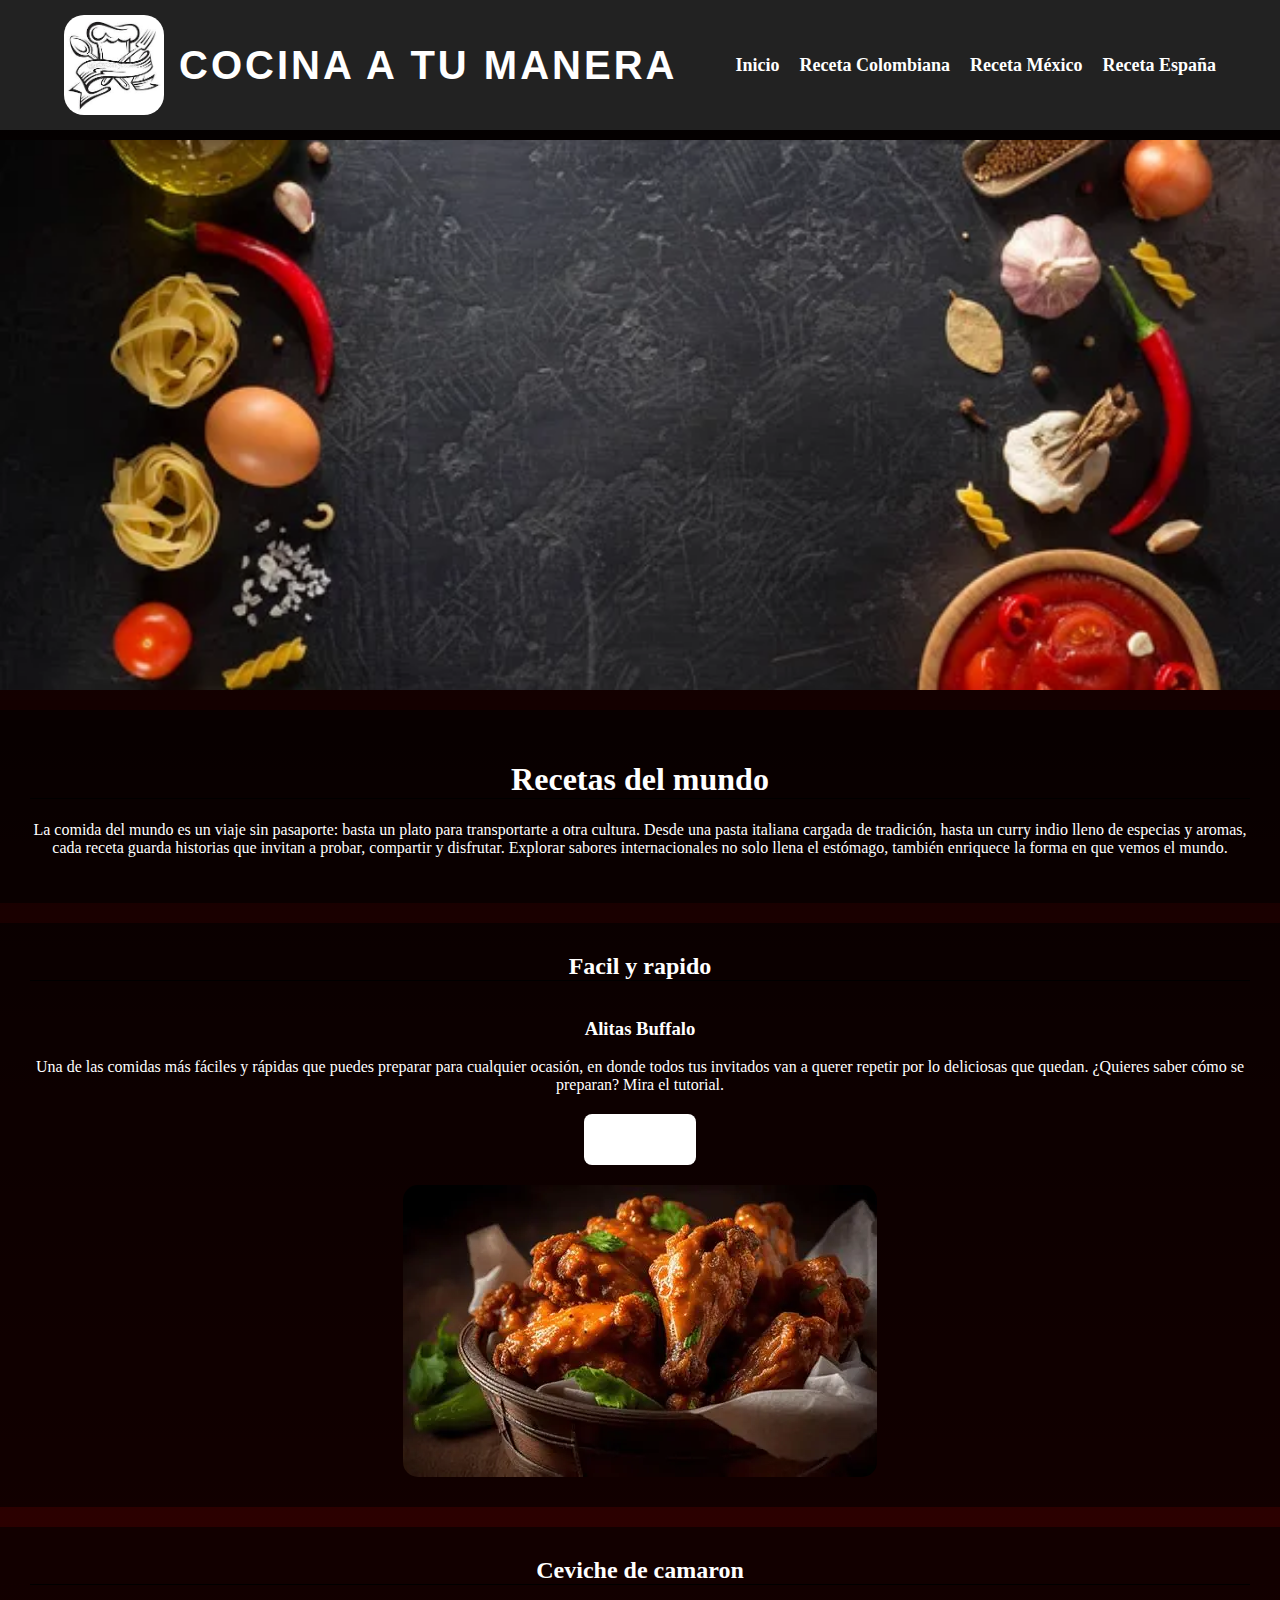
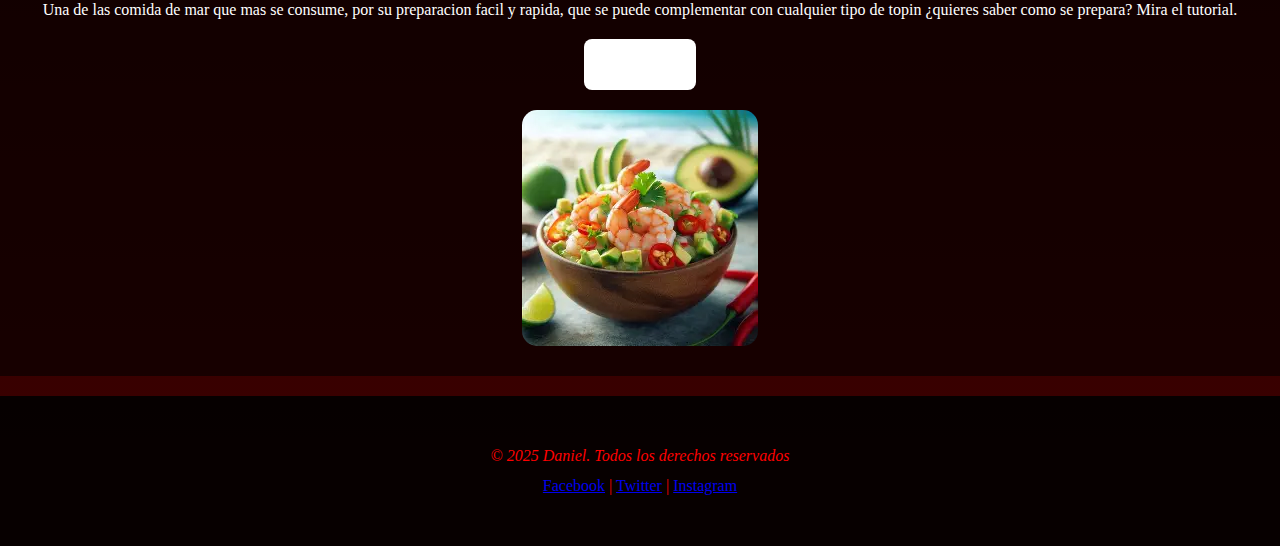
<file: Pagina cocina/css/index.html>
<!DOCTYPE html>
<html lang="es">
<head>
  <meta charset="UTF-8" />
  <meta name="viewport" content="width=device-width, initial-scale=1.0" />
  <title>Recetas del Mundo</title>
  <link rel="stylesheet" href="css/estilos Principal.css" />
</head>
<body>
  <!-- Encabezado con logo, menú y banner -->
  <header class="header">
    <!-- Logo + Título -->
    <div class="logo-titulo">
      <img class="img-logo" src="logococina.jpg" alt="Logo de la cocina" />
      <h1 id="titulo">Cocina a tu manera</h1>
    </div>

    <!-- Menú -->
    <nav class="nav">
      <ul class="ul">
        <li><a href="#">Inicio</a></li>
        <li><a href="colombia.html">Receta Colombiana</a></li>
        <li><a href="mexico.html">Receta México</a></li>
        <li><a href="españa.html">Receta España</a></li>
      </ul>
    </nav>
  </header>

  <!-- Banner -->
  <img class="banner" src="fondc.jpg" alt="banner" />

  <!-- Parte 2: sección con artículo -->
  <section class="featured">
    <article class="ft-articulo">
      <h1>Recetas del mundo</h1>
      <p>
        La comida del mundo es un viaje sin pasaporte: basta un plato para transportarte a otra cultura.
         Desde una pasta italiana cargada de tradición, hasta un curry indio lleno de especias y aromas,
          cada receta guarda historias que invitan a probar, compartir y disfrutar.
           Explorar sabores internacionales no solo llena el estómago, también enriquece la forma en que vemos el mundo.
      </p>

      
    </article>
  </section>

  <!-- Parte 3: artículos con imágenes -->
  <section class="featured">
 <article class="seccion">
    <div class="art-texto">
        <h2>Facil y rapido</h2>
        <br>
        <h3>Alitas Buffalo</h3>
        <p>
            Una de las comidas más fáciles y rápidas que puedes preparar para cualquier ocasión,
          en donde todos tus invitados van a querer repetir por lo deliciosas que quedan.
          ¿Quieres saber cómo se preparan? Mira el tutorial.
        </p>
        <div class="boton-container">
            <a href="https://youtu.be/sv-l31zrnYs?si=BCBeMRXXANCsEP9y">Receta</a>
        </div>
    </div>

    <!-- Imagen dentro de un contenedor -->
    <div class="art-image">
        <img src="alitas bbq.webp" alt="imagen3">
    </div>
</article>


    <!-- Artículo 3 -->
     <article class="seccion">
    <div class="art-texto">
        <h2>Ceviche de camaron</h2>
        <p>
            Una de las comida de mar que mas se consume, por su preparacion facil y rapida, que se puede complementar 
            con cualquier tipo de topin ¿quieres saber como se prepara? Mira el tutorial. 
        </p>
        <div class="boton-container">
            <a href="https://youtu.be/RpdKqzsyr0A?si=DDipJOLEJZWv5qFM">Receta</a>
        </div>
    </div>

    <!-- Imagen dentro de un contenedor -->
    <div class="art-image">
        <img src="ceviche.webp" alt="imagen3">
    </div>
</article>
  </section>

  <!-- Parte 4: pie de página -->
  <footer>
    <address>
      &copy; 2025 Daniel. Todos los derechos reservados
    </address>

    <!-- Redes sociales -->
    <div>
      <a href="https://www.facebook.com/">Facebook</a> |
      <a href="https://twitter.com/">Twitter</a> |
      <a href="https://www.instagram.com/?hl=es-la">Instagram</a>
    </div>
  </footer>
</body>
</html>
</file>
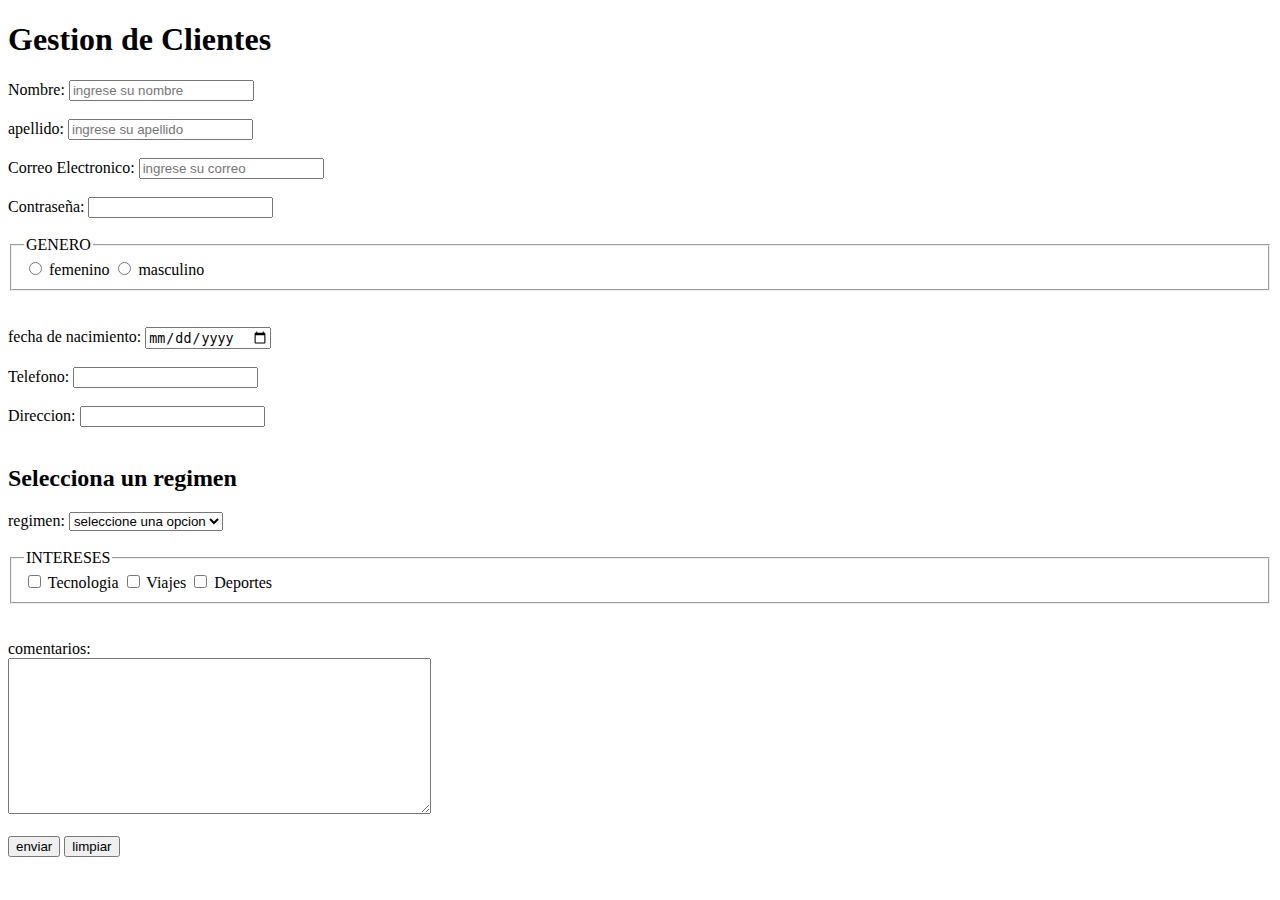
<file: formulario/registroproveedores - copia.html>
<!DOCTYPE html>
<html lang="en">

<head>
    <meta charset="UTF-8">
    <meta name="viewport" content="width=device-width, initial-scale=1.0">
    <title>registro de cliente</title>
</head>

<body>
    <h1>Gestion de Clientes</h1>
    <form action="#" method="post">
        <label for="nombre">Nombre:</label>
        <input type="text" id="nombre" name="nombre" placeholder="ingrese su nombre" required minlength="10">
        <br> </br>
        <label for="apellido">apellido:</label>
        <input type="text" id="apellido" name="apellido" placeholder="ingrese su apellido" required minlength="10">
        <br> </br>
        <label for="Correo Electronico">Correo Electronico:</label>
        <input type="text" id="Correo Electronico" name="Correo Electronico" placeholder="ingrese su correo" required
            minlength="10">
        <br> </br>
        <label for="password">Contraseña:</label>
        <input type="password">
        <br> </br>
        <fieldset>
            <legend>GENERO</legend>
            <input type="radio" id="formulario" name="genero" required value="femenino">

            <label for="femenino">femenino</label>
            <input type="radio" id="masculino" name="genero" required value="masculino">
            <label for="masculino">masculino</label>
        </fieldset>
        <br> </br>
        <label for="fechanacimiento">fecha de nacimiento:</label>
        <input type="date" id="fechanacimiento" name="fechanacimiento" required>
        <br> </br>
        <label for="telefono">Telefono:</label>
        <input type="text" id="telefono" name="telefono" required>
        <br> </br>
        <label for="direccion">Direccion:</label>
        <input type="text" id="direccion" name="direccion" required>
        <br> </br>
        <h2>Selecciona un regimen</h2>
        <label for="regimen">regimen:</label>
        <select name="regimen" id="regimen">
            <option value="seleccione una opcion">seleccione una opcion</option>
            <option value="regimen 1">regimen 1</option>
            <option value="regimen 2">regimen 2</option>
            <option value="regimen 3">regimen 3</option>
        </select >
        <br> </br>
        <fieldset>
            <legend>INTERESES</legend>
             <input type="checkbox" name="intereses" id="intereses">
            <label for="Tecnologia">Tecnologia</label>
            <input type="checkbox" name="intereses" id="intereses">
            <label for="Viajes">Viajes</label>
            <input type="checkbox" name="intereses" id="intereses">
            <label for="Deportes">Deportes</label>
        </fieldset>
        <br> </br>
        <label for="comentarios">comentarios:</label><br>
        <textarea name="comentarios" id="comentarios" rows="10" cols="50"></textarea>
        <br> </br>
        <input type="submit" value="enviar">
        <input type="reset" value="limpiar">
        
    </form>

</body>

</html>
</file>
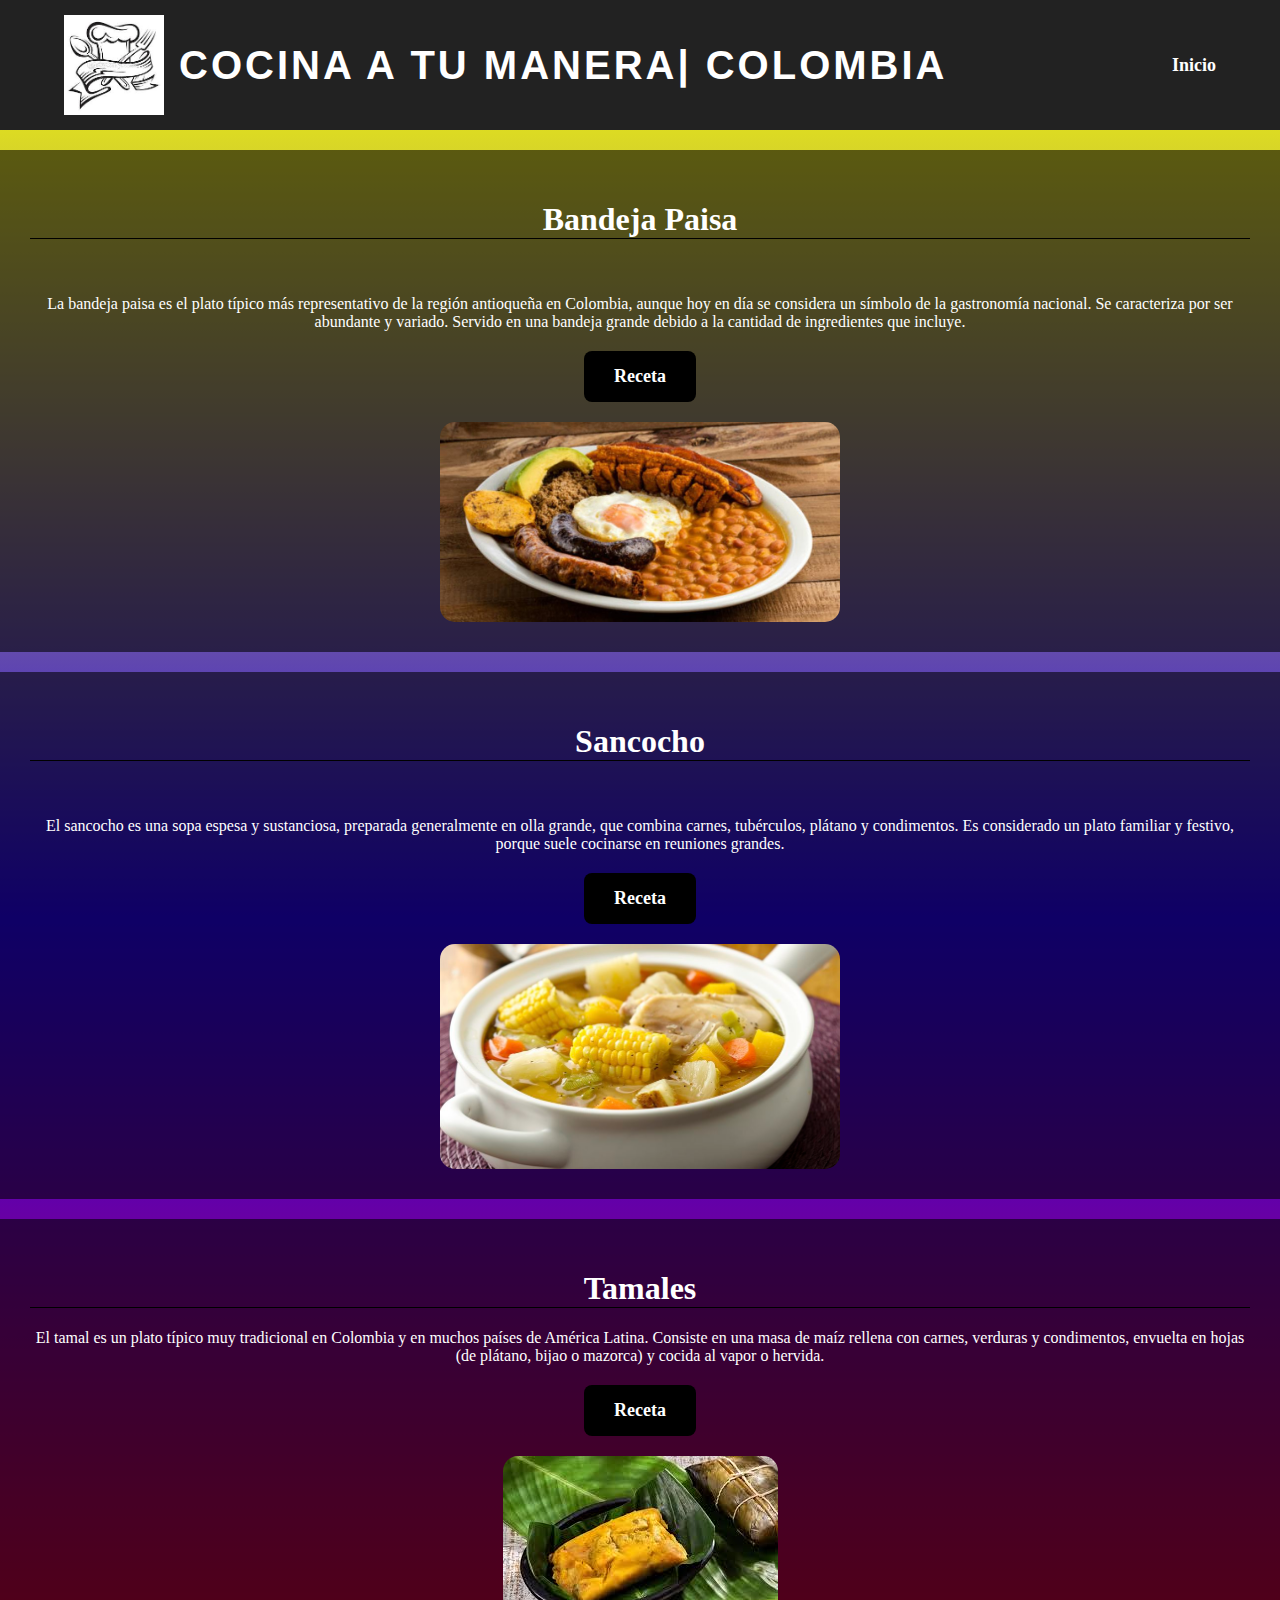
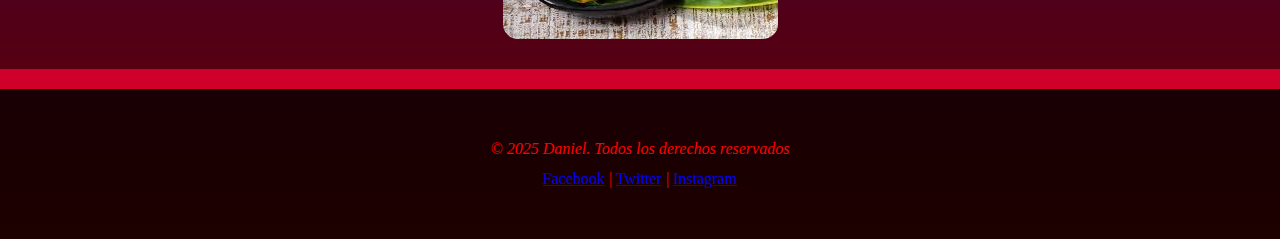
<file: Pagina cocina/css/colombia.html>
<!DOCTYPE html>
<html lang="en">
<head>
  <meta charset="UTF-8" />
  <meta name="viewport" content="width=device-width, initial-scale=1.0" />
  <title>Recetas del Mundo</title>
  <link rel="stylesheet" href="Estilo col.css" />
</head>
<body>
  <!-- Encabezado con logo, menú y banner -->
  <header class="header">
    <!-- Logo + Título -->
    <div class="logo-titulo">
      <img class="img-logo" src="logococina.jpg" alt="Logo de la cocina" />
      <h1 id="titulo">Cocina a tu manera| Colombia</h1>
    </div>
    <nav class="nav">
      <ul class="ul">
        <li><a href="index.html">Inicio</a></li>
      </ul>
    </nav>

  </header>

  <!-- Parte 2: sección con artículo -->
  <section class="featured">
     <article class="seccion">
    <div class="art-texto">
        <h1>Bandeja Paisa</h1>
        <br>
        <p>
            La bandeja paisa es el plato típico más representativo de la región antioqueña en Colombia,
            aunque hoy en día se considera un símbolo de la gastronomía nacional.
            Se caracteriza por ser abundante y variado.
            Servido en una bandeja grande debido a la cantidad de ingredientes que incluye.
        </p>
        <div class="boton-container">
            <a href="https://youtu.be/fed_bdj-ZN4?si=WwqlYa170oHrnlF6">Receta</a>
        </div>
    </div>

    <!-- Imagen dentro de un contenedor -->
    <div class="art-image">
        <img src="bandeja paisa.jpeg" alt="imagen3">
    </div>
</article>

  </section>

  <!-- Parte 3: artículos con imágenes -->
  <section class="featured">
 <article class="seccion">
    <div class="art-texto">
        <h1>Sancocho</h1>
        <br>
        <p>
            El sancocho es una sopa espesa y sustanciosa, preparada generalmente en olla grande,
             que combina carnes, tubérculos, plátano y condimentos.
              Es considerado un plato familiar y festivo, porque suele cocinarse en reuniones grandes.
        </p>
        <div class="boton-container">
            <a href="https://youtu.be/DPr7wRpkpLc?si=RXmF1uB_jCt25Ufr">Receta</a>
        </div>
    </div>

    <!-- Imagen dentro de un contenedor -->
    <div class="art-image">
        <img src="sancocho.jpeg" alt="imagen3">
    </div>
</article>


    <!-- Artículo 3 -->
     <article class="seccion">
    <div class="art-texto">
        <h1>Tamales</h1>
        <p>
            El tamal es un plato típico muy tradicional en Colombia y en muchos países de América Latina. 
            Consiste en una masa de maíz rellena con carnes, verduras y condimentos,
             envuelta en hojas (de plátano, bijao o mazorca) y cocida al vapor o hervida. 
        </p>
        <div class="boton-container">
            <a href="https://youtu.be/rp5t1OdZOnA?si=Gcn6yvALfu3SJPrP">Receta</a>
        </div>
    </div>

    <!-- Imagen dentro de un contenedor -->
    <div class="art-image">
        <img src="tamales.jpg" alt="imagen3">
    </div>
</article>
  </section>

  <!-- Parte 4: pie de página -->
  <footer>
    <address>
      &copy; 2025 Daniel. Todos los derechos reservados
    </address>

    <!-- Redes sociales -->
    <div>
      <a href="https://www.facebook.com/">Facebook</a> |
      <a href="https://twitter.com/">Twitter</a> |
      <a href="https://www.instagram.com/?hl=es-la">Instagram</a>
    </div>
  </footer>
</body>
</html>
</file>
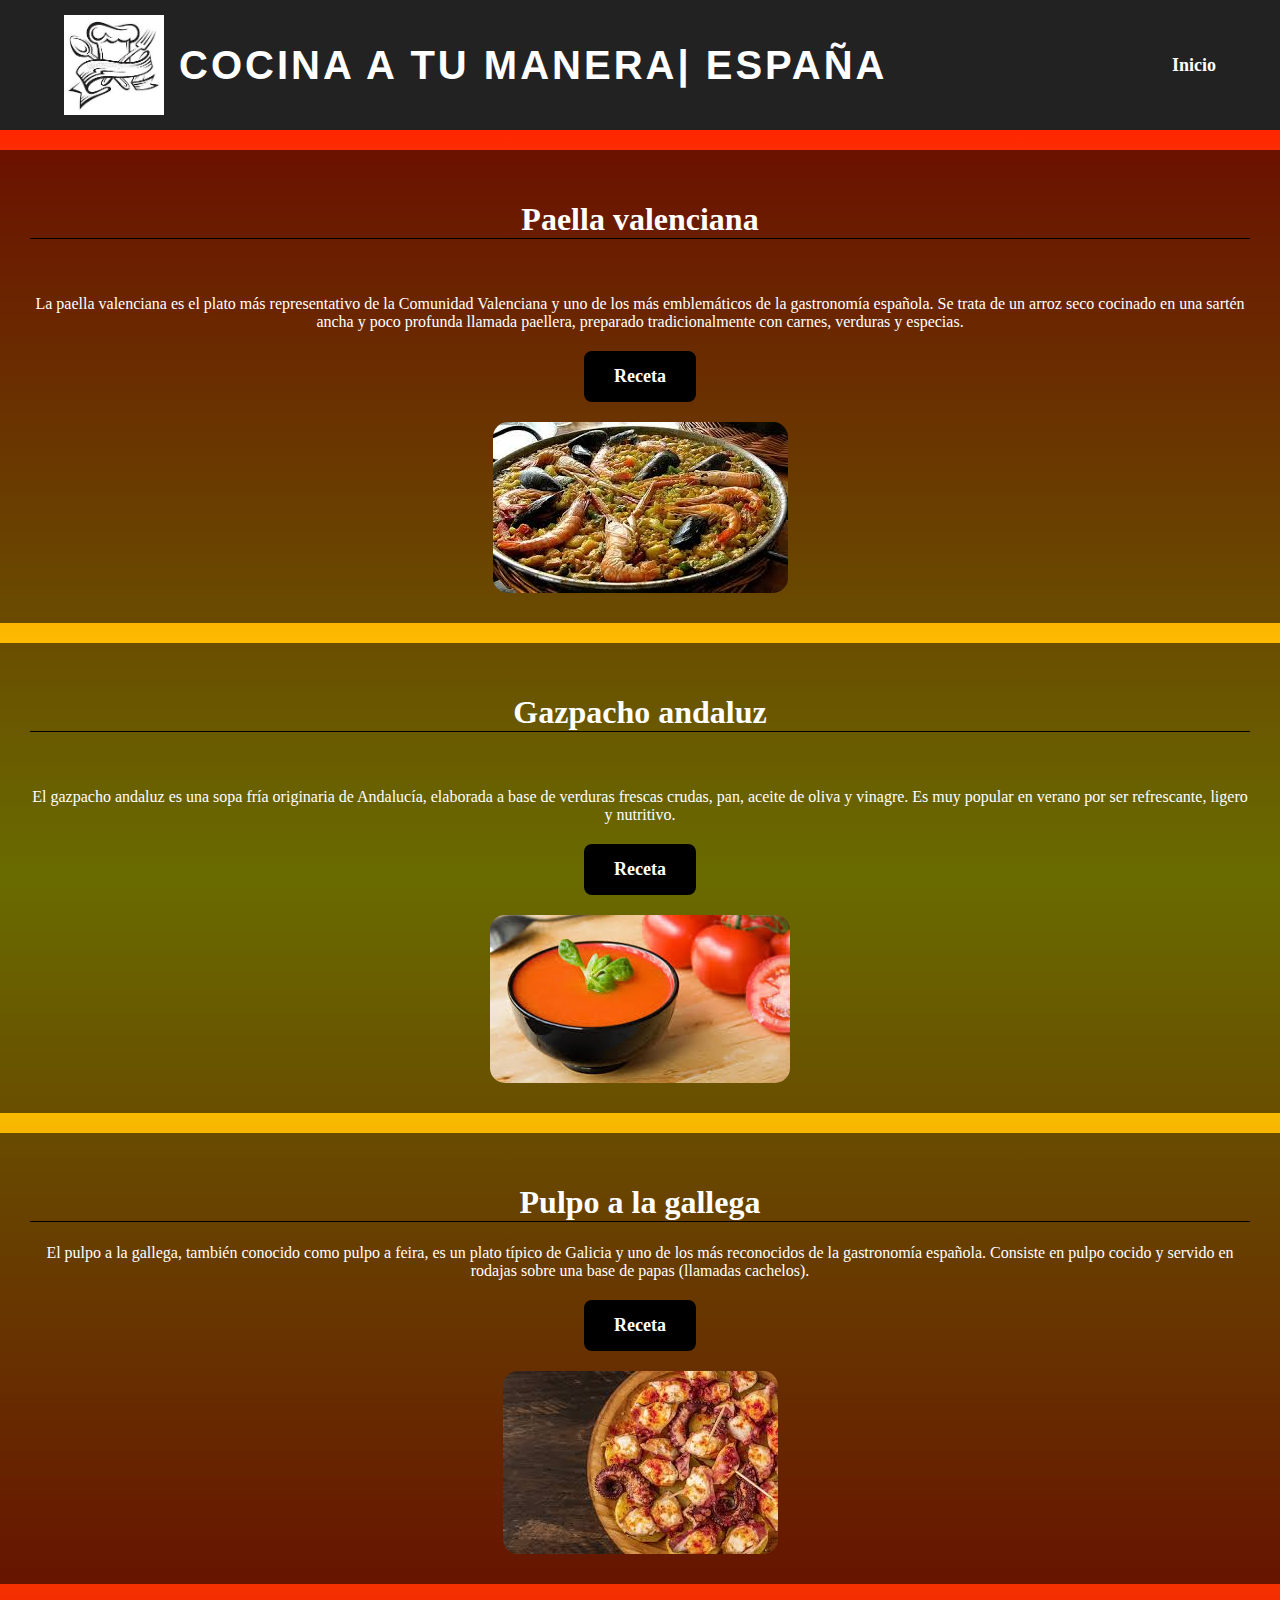
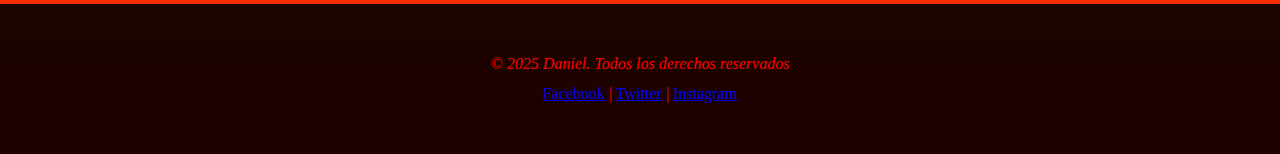
<file: Pagina cocina/css/españa.html>
<!DOCTYPE html>
<html lang="en">
<head>
  <meta charset="UTF-8" />
  <meta name="viewport" content="width=device-width, initial-scale=1.0" />
  <title>Recetas del Mundo</title>
  <link rel="stylesheet" href="Estilo esp.css" />
</head>
<body>
  <!-- Encabezado con logo, menú y banner -->
  <header class="header">
    <!-- Logo + Título -->
    <div class="logo-titulo">
      <img class="img-logo" src="logococina.jpg" alt="Logo de la cocina" />
      <h1 id="titulo">Cocina a tu manera| España</h1>
    </div>
    <nav class="nav">
      <ul class="ul">
        <li><a href="index.html">Inicio</a></li>
      </ul>
    </nav>

  </header>

  <!-- Parte 2: sección con artículo -->
  <section class="featured">
     <article class="seccion">
    <div class="art-texto">
        <h1>Paella valenciana</h1>
        <br>
        <p>
            La paella valenciana es el plato más representativo de la Comunidad Valenciana
             y uno de los más emblemáticos de la gastronomía española. 
             Se trata de un arroz seco cocinado en una sartén ancha
              y poco profunda llamada paellera, preparado tradicionalmente con carnes, verduras y especias.
        </p>
        <div class="boton-container">
            <a href="https://youtu.be/vWySIREExjo?si=fg6DDY8bBJCG5w7-">Receta</a>
        </div>
    </div>

    <!-- Imagen dentro de un contenedor -->
    <div class="art-image">
        <img src="paella.jpg" alt="imagen3">
    </div>
</article>

  </section>

  <!-- Parte 3: artículos con imágenes -->
  <section class="featured">
 <article class="seccion">
    <div class="art-texto">
        <h1>Gazpacho andaluz</h1>
        <br>
        <p>
            El gazpacho andaluz es una sopa fría originaria de Andalucía, 
            elaborada a base de verduras frescas crudas,
             pan, aceite de oliva y vinagre. Es muy popular 
             en verano por ser refrescante, ligero y nutritivo.
        </p>
        <div class="boton-container">
            <a href="https://youtu.be/cdQ50R0ZSEk?si=XoUv7BKTrccSDeAW">Receta</a>
        </div>
    </div>

    <!-- Imagen dentro de un contenedor -->
    <div class="art-image">
        <img src="gazpacho.jpg" alt="imagen3">
    </div>
</article>


    <!-- Artículo 3 -->
     <article class="seccion">
    <div class="art-texto">
        <h1>Pulpo a la gallega</h1>
        <p>
           El pulpo a la gallega, también conocido como pulpo a feira, 
           es un plato típico de Galicia y uno de los más reconocidos de la gastronomía española.
         Consiste en pulpo cocido y servido en rodajas sobre una base de papas (llamadas cachelos).
        </p>
        <div class="boton-container">
            <a href="https://youtu.be/rAbeLpMWhpI?si=DP0tA35alrl4lP80">Receta</a>
        </div>
    </div>

    <!-- Imagen dentro de un contenedor -->
    <div class="art-image">
        <img src="pulpo.jpg" alt="imagen3">
    </div>
</article>
  </section>

  <!-- Parte 4: pie de página -->
  <footer>
    <address>
      &copy; 2025 Daniel. Todos los derechos reservados
    </address>

    <!-- Redes sociales -->
    <div>
      <a href="https://www.facebook.com/">Facebook</a> |
      <a href="https://twitter.com/">Twitter</a> |
      <a href="https://www.instagram.com/?hl=es-la">Instagram</a>
    </div>
  </footer>
</body>
</html>
</file>
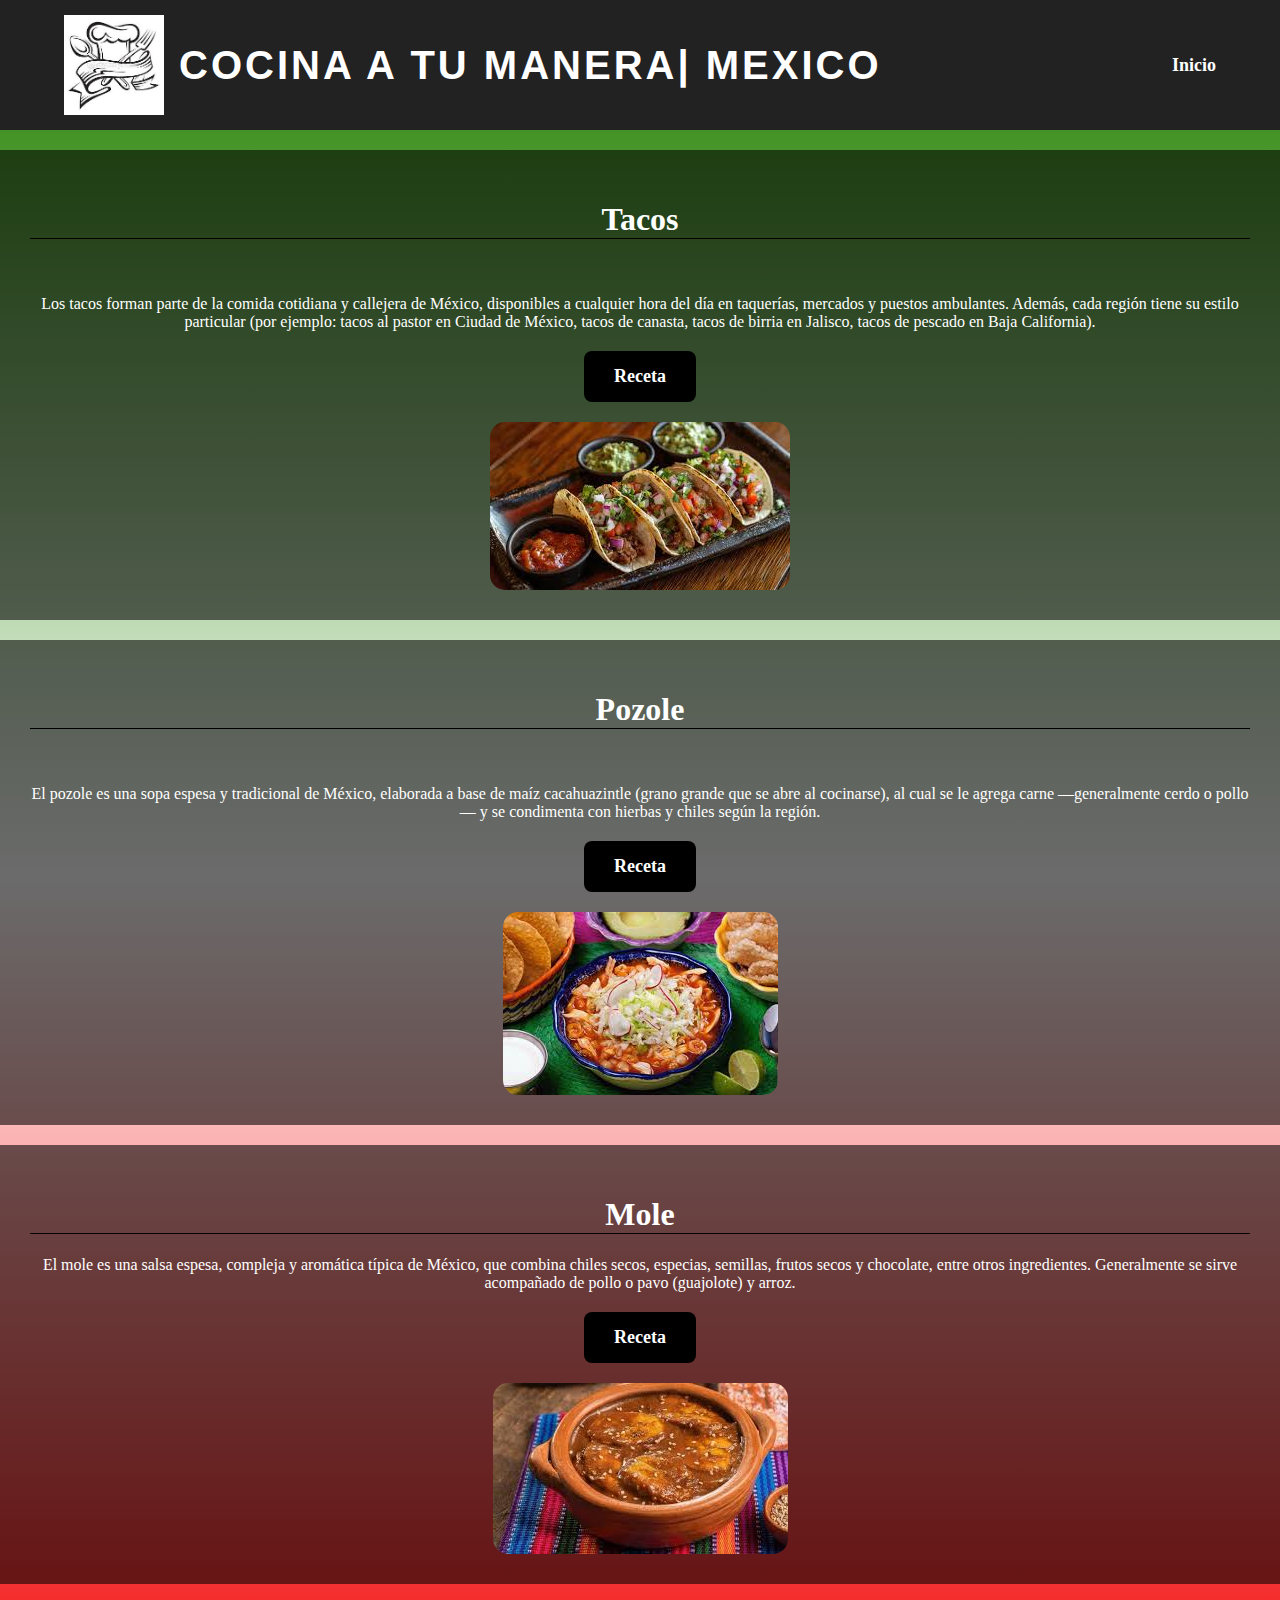
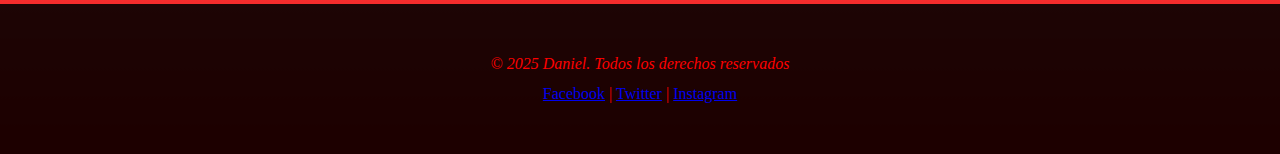
<file: Pagina cocina/css/mexico.html>
<!DOCTYPE html>
<html lang="en">
<head>
  <meta charset="UTF-8" />
  <meta name="viewport" content="width=device-width, initial-scale=1.0" />
  <title>Recetas del Mundo</title>
  <link rel="stylesheet" href="Estilo mex.css" />
</head>
<body>
  <!-- Encabezado con logo, menú y banner -->
  <header class="header">
    <!-- Logo + Título -->
    <div class="logo-titulo">
      <img class="img-logo" src="logococina.jpg" alt="Logo de la cocina" />
      <h1 id="titulo">Cocina a tu manera| mexico</h1>
    </div>
    <nav class="nav">
      <ul class="ul">
        <li><a href="index.html">Inicio</a></li>
      </ul>
    </nav>
      
  </header>

  <!-- Parte 2: sección con artículo -->
  <section class="featured">
     <article class="seccion">
    <div class="art-texto">
        <h1>Tacos</h1>
        <br>
        <p>
         Los tacos forman parte de la comida cotidiana y callejera de México, 
         disponibles a cualquier hora del día en taquerías, 
         mercados y puestos ambulantes. Además, cada región tiene su estilo particular 
         (por ejemplo: tacos al pastor en Ciudad de México, tacos de canasta,
          tacos de birria en Jalisco, tacos de pescado en Baja California).
        </p>
        <div class="boton-container">
            <a href="https://youtu.be/mCuweXATBCg?si=rZYl5qg_eWm4dDzv">Receta</a>
        </div>
    </div>

    <!-- Imagen dentro de un contenedor -->
    <div class="art-image">
        <img src="tacos.jpg" alt="imagen3">
    </div>
</article>

  </section>

  <!-- Parte 3: artículos con imágenes -->
  <section class="featured">
 <article class="seccion">
    <div class="art-texto">
        <h1>Pozole</h1>
        <br>
        <p>
            El pozole es una sopa espesa y tradicional de México,
             elaborada a base de maíz cacahuazintle (grano grande que se abre al cocinarse),
              al cual se le agrega carne —generalmente cerdo o pollo—
               y se condimenta con hierbas y chiles según la región.
        </p>
        <div class="boton-container">
            <a href="https://youtu.be/8kiBEsAMFr0?si=fzG5-PDwcqCevEvi">Receta</a>
        </div>
    </div>

    <!-- Imagen dentro de un contenedor -->
    <div class="art-image">
        <img src="pozole.jpg" alt="imagen3">
    </div>
</article>


    <!-- Artículo 3 -->
     <article class="seccion">
    <div class="art-texto">
        <h1>Mole</h1>
        <p>
            El mole es una salsa espesa, compleja y aromática típica de México, que combina chiles secos, 
            especias, semillas, frutos secos y chocolate, entre otros ingredientes.
             Generalmente se sirve acompañado de pollo o pavo (guajolote) y arroz. 
        </p>
        <div class="boton-container">
            <a href="https://youtu.be/YtymYbCZzmM?si=TLSaXUsy-wq3Lvb4">Receta</a>
        </div>
    </div>

    <!-- Imagen dentro de un contenedor -->
    <div class="art-image">
        <img src="mole.jpg" alt="imagen3">
    </div>
</article>
  </section>

  <!-- Parte 4: pie de página -->
  <footer>
    <address>
      &copy; 2025 Daniel. Todos los derechos reservados
    </address>

    <!-- Redes sociales -->
    <div>
      <a href="https://www.facebook.com/">Facebook</a> |
      <a href="https://twitter.com/">Twitter</a> |
      <a href="https://www.instagram.com/?hl=es-la">Instagram</a>
    </div>
  </footer>
</body>
</html>
</file>
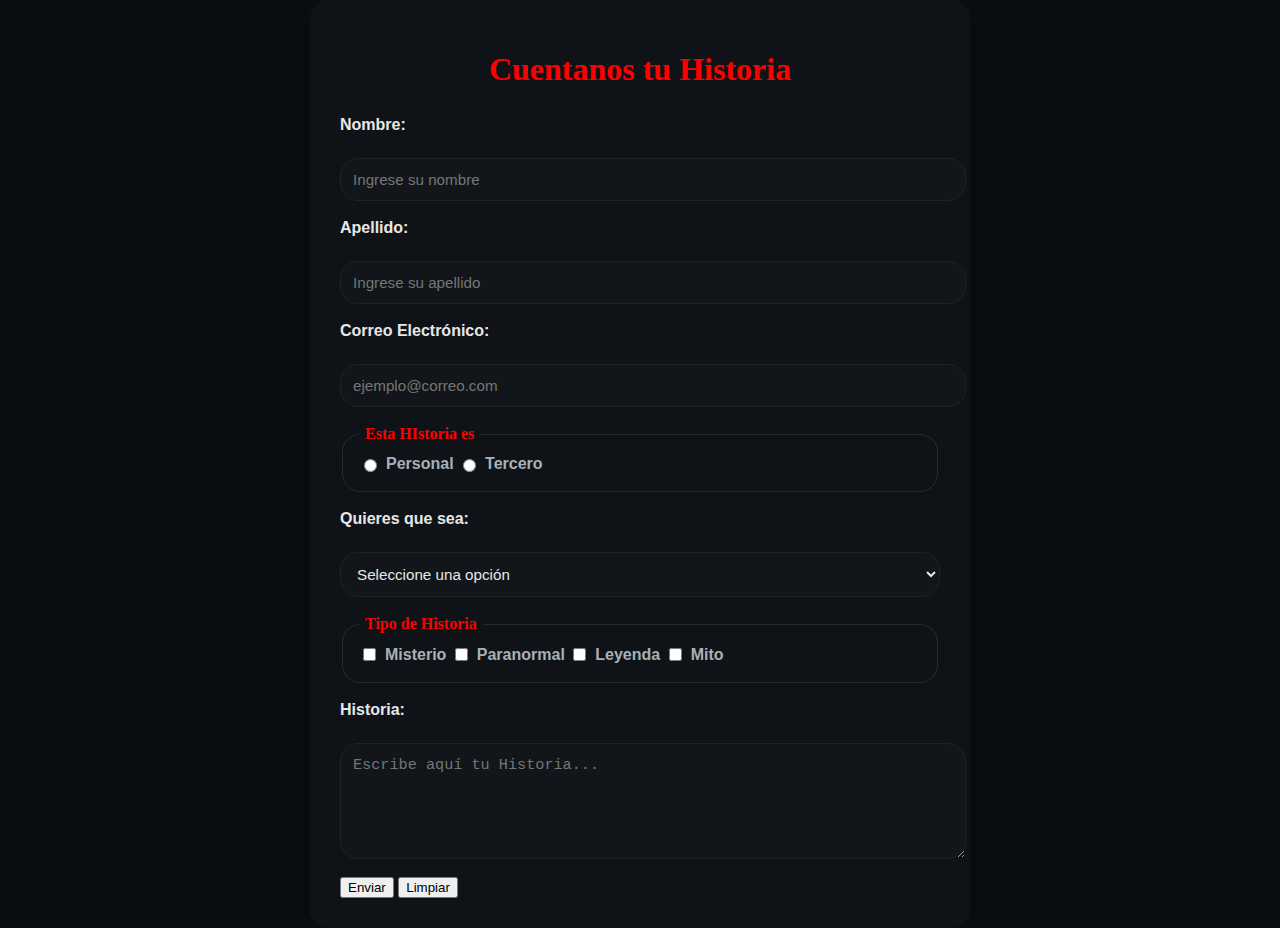
<file: blog/pagina N/html/formulario.html>
<!DOCTYPE html>
<html lang="es">
<head>
  <meta charset="UTF-8">
  <meta name="viewport" content="width=device-width, initial-scale=1.0">
  <title>Registro</title>
  <link rel="stylesheet" href="css/formulario.css"> <!-- tu CSS global -->
</head>
<body>

  <form action="#" method="post">
    <h1>Cuentanos tu Historia</h1>

    <!-- Nombre -->
    <label for="nombre">Nombre:</label>
    <input type="text" id="nombre" name="nombre" placeholder="Ingrese su nombre" required minlength="3">

    <!-- Apellido -->
    <label for="apellido">Apellido:</label>
    <input type="text" id="apellido" name="apellido" placeholder="Ingrese su apellido" required minlength="3">

    <!-- Correo -->
    <label for="correo">Correo Electrónico:</label>
    <input type="email" id="correo" name="correo" placeholder="ejemplo@correo.com" required>

    <!-- de donde viene -->
    <fieldset>
      <legend>Esta HIstoria es</legend>
      <label><input type="radio" name="genero" value="femenino" required> Personal </label>
      <label><input type="radio" name="genero" value="masculino"> Tercero</label>
    </fieldset>


    <!-- privacidad -->
    <label for="privacidad">Quieres que sea:</label>
    <select name="privacidad" id="privacidad" required>
      <option value="">Seleccione una opción</option>
      <option value="regimen1">Publica</option>
      <option value="regimen2">Anonima</option>
 
    </select>

    <!-- Tipo de historia -->
    <fieldset>
      <legend>Tipo de Historia</legend>
      <label><input type="checkbox" name="Tipo" value="Misterio"> Misterio</label>
      <label><input type="checkbox" name="Tipo" value="paranormal"> Paranormal</label>
      <label><input type="checkbox" name="Tipo" value="leyenda"> Leyenda</label>
      <label><input type="checkbox" name="Tipo" value="mito"> Mito</label>
    </fieldset>

    <!-- Historia -->
    <label for="comentarios">Historia:</label>
    <textarea name="comentarios" id="comentarios" rows="5" placeholder="Escribe aquí tu Historia..."></textarea>

    <!-- Botones -->
    <div class="buttons">
      <input type="submit" value="Enviar">
      <input type="reset" value="Limpiar">
    </div>
  </form>

</body>
</html>
</file>
<file: Pagina cocina/css/css/estilos Principal.css>
body {
   text-align: center;
    background: linear-gradient(to bottom, #000000, #3d0000);
    color: #fff; /* para que el texto contraste */
    margin: 0;   /* quita el margen blanco por defecto */
    min-height: 100vh; /* asegura que el fondo cubra toda la pantalla */
}

/* Header general */
.header {
    display: flex;
    justify-content: space-between; /* Logo a la izquierda, menú a la derecha */
    align-items: center;            /* Centrado vertical */
    padding: 15px 5%;               /* Espaciado interior */
    background-color: #222;  
}

/* Contenedor logo + título */
.logo-titulo {
    display: flex;
    align-items: center;
    gap: 15px;
}

/* Logo */
.img-logo {
    width: 100px;
    border-radius: 20%;
}

/* Título */
#titulo {
    font-size: 40px;
    font-family: 'Segoe UI', sans-serif;
    font-weight: bold;
    color: #ffffff;
    text-transform: uppercase;
    letter-spacing: 3px;
}

/* Menú */
.nav .ul {
    list-style: none;
    display: flex;
    gap: 20px;
    margin: 0;
    padding: 0;
}

.nav .ul li a {
    text-decoration: none;
    font-size: 18px;
    color: #ffffff;
    font-weight: 600;
    transition: color 0.3s ease;
}

.nav .ul li a:hover {
    color: #ff0000;
}

a:visited {
    color: #140b0b;
}
a:active {
    color: #000000;
}

/* Banner */
.banner {
   width: 100%;
    height: 550px;
    display: block;
    margin-top: 10px;
    object-fit: cover;
}

/* Secciones */
.fp-video {
    width: 55%;
    padding: 2em;
    overflow-y: visible;
}
.ft-artículo {
    width: 30%;
    padding: 2em;
    vertical-align: top;
}

article {
    padding: 30px;
    background-color: rgba(0, 0, 0, 0.582);
    margin: 20px 0;
    text-align: center;
}

article h1 {
    border-bottom: solid thin rgb(0, 0, 0);
}


/* Botones */
.boton-container {
    text-align: center;
    margin: 20px auto;
}

.boton-container a {
    display: inline-block;
    text-decoration: none;
    background-color: #ffffff;
    color: #ffffff;
    padding: 15px 30px;
    border-radius: 8px;
    font-weight: bold;
    font-size: 18px;
    transition: background 0.3s ease;
    text-align: center;
}

.boton-container a:hover {
    background-color: #ff0000;
}

/* Imágenes de artículos */
.art-image img {
    max-width: 500px;   /* tamaño máximo */
    border-radius: 15px; /* bordes redondeados */
    display: block;
    margin: 0 auto;
}

h2 {
    margin: 0;
    border-bottom:solid thin black;
}
/* Footer */
footer {
    background-color: rgba(0, 0, 0, 0.883);
    color: rgb(255, 0, 0);
    clear: both;
    line-height: 30px;
    text-align: center;
    padding: 45px;
}
</file>
<file: Pagina cocina/css/Estilo col.css>
body {
   text-align: center;
    background: linear-gradient(to bottom, #fbff00, #2400f3,#f30000);
    color: #fff; /* para que el texto contraste */
    margin: 0;   /* quita el margen blanco por defecto */
    min-height: 100vh; /* asegura que el fondo cubra toda la pantalla */
}

/* Header general */
.header {
    display: flex;
    justify-content: space-between; /* Logo a la izquierda, menú a la derecha */
    align-items: center;            /* Centrado vertical */
    padding: 15px 5%;               /* Espaciado interior */
    background-color: #222;  
}

/* Contenedor logo + título */
.logo-titulo {
    display: flex;
    align-items: center;
    gap: 15px;
}

/* Logo */
.img-logo {
    width: 100px;
}

/* Título */
#titulo {
    font-size: 40px;
    font-family: 'Segoe UI', sans-serif;
    font-weight: bold;
    color: #ffffff;
    text-transform: uppercase;
    letter-spacing: 3px;
}
/* Menú */
.nav .ul {
    list-style: none;
    display: flex;
    gap: 20px;
    margin: 0;
    padding: 0;
}

.nav .ul li a {
    text-decoration: none;
    font-size: 18px;
    color: #ffffff;
    font-weight: 600;
    transition: color 0.3s ease;
}

.nav .ul li a:hover {
    color: #ff0000;
}

.ft-artículo {
    width: 30%;
    padding: 2em;
    vertical-align: top;
}

article {
    padding: 30px;
    background-color: rgba(0, 0, 0, 0.582);
    margin: 20px 0;
    text-align: center;
}

article h1 {
    border-bottom: solid thin rgb(0, 0, 0);
}


/* Botones */
.boton-container {
    text-align: center;
    margin: 20px auto;
}

.boton-container a {
    display: inline-block;
    text-decoration: none;
    background-color: #000000;
    color: #ffffff;
    padding: 15px 30px;
    border-radius: 8px;
    font-weight: bold;
    font-size: 18px;
    transition: background 0.3s ease;
    text-align: center;
}

.boton-container a:hover {
    background-color: #ff0000;
}

/* Imágenes de artículos */
.art-image img {
    max-width: 400px;   /* tamaño máximo */
    border-radius: 15px; /* bordes redondeados */
    display: block;
    margin: 0 auto;
}

h2 {
    margin: 0;
    border-bottom:solid thin black;
}
/* Footer */
footer {
    background-color: rgba(0, 0, 0, 0.883);
    color: rgb(255, 0, 0);
    clear: both;
    line-height: 30px;
    text-align: center;
    padding: 45px;
}
</file>
<file: Pagina cocina/css/Estilo esp.css>
body {
   text-align: center;
    background: linear-gradient(to bottom, #ff0000, #fbff00,#f30000);
    color: #fff; /* para que el texto contraste */
    margin: 0;   /* quita el margen blanco por defecto */
    min-height: 100vh; /* asegura que el fondo cubra toda la pantalla */
}

/* Header general */
.header {
    display: flex;
    justify-content: space-between; /* Logo a la izquierda, menú a la derecha */
    align-items: center;            /* Centrado vertical */
    padding: 15px 5%;               /* Espaciado interior */
    background-color: #222;  
}

/* Contenedor logo + título */
.logo-titulo {
    display: flex;
    align-items: center;
    gap: 15px;
}

/* Logo */
.img-logo {
    width: 100px;
}

/* Título */
#titulo {
    font-size: 40px;
    font-family: 'Segoe UI', sans-serif;
    font-weight: bold;
    color: #ffffff;
    text-transform: uppercase;
    letter-spacing: 3px;
}
/* Menú */
.nav .ul {
    list-style: none;
    display: flex;
    gap: 20px;
    margin: 0;
    padding: 0;
}

.nav .ul li a {
    text-decoration: none;
    font-size: 18px;
    color: #ffffff;
    font-weight: 600;
    transition: color 0.3s ease;
}

.nav .ul li a:hover {
    color: #ff0000;
}

.ft-artículo {
    width: 30%;
    padding: 2em;
    vertical-align: top;
}

article {
    padding: 30px;
    background-color: rgba(0, 0, 0, 0.582);
    margin: 20px 0;
    text-align: center;
}

article h1 {
    border-bottom: solid thin rgb(0, 0, 0);
}


/* Botones */
.boton-container {
    text-align: center;
    margin: 20px auto;
}

.boton-container a {
    display: inline-block;
    text-decoration: none;
    background-color: #000000;
    color: #ffffff;
    padding: 15px 30px;
    border-radius: 8px;
    font-weight: bold;
    font-size: 18px;
    transition: background 0.3s ease;
    text-align: center;
}

.boton-container a:hover {
    background-color: #ff0000;
}

/* Imágenes de artículos */
.art-image img {
    max-width: 400px;   /* tamaño máximo */
    border-radius: 15px; /* bordes redondeados */
    display: block;
    margin: 0 auto;
}

h2 {
    margin: 0;
    border-bottom:solid thin black;
}
/* Footer */
footer {
    background-color: rgba(0, 0, 0, 0.883);
    color: rgb(255, 0, 0);
    clear: both;
    line-height: 30px;
    text-align: center;
    padding: 45px;
}
</file>
<file: Pagina cocina/css/Estilo mex.css>
body {
   text-align: center;
    background: linear-gradient(to bottom, #228000, #ffffff,#f30000);
    color: #fff; /* para que el texto contraste */
    margin: 0;   /* quita el margen blanco por defecto */
    min-height: 100vh; /* asegura que el fondo cubra toda la pantalla */
}

/* Header general */
.header {
    display: flex;
    justify-content: space-between; /* Logo a la izquierda, menú a la derecha */
    align-items: center;            /* Centrado vertical */
    padding: 15px 5%;               /* Espaciado interior */
    background-color: #222;  
}

/* Contenedor logo + título */
.logo-titulo {
    display: flex;
    align-items: center;
    gap: 15px;
}

/* Logo */
.img-logo {
    width: 100px;
}

/* Título */
#titulo {
    font-size: 40px;
    font-family: 'Segoe UI', sans-serif;
    font-weight: bold;
    color: #ffffff;
    text-transform: uppercase;
    letter-spacing: 3px;
}
/* Menú */
.nav .ul {
    list-style: none;
    display: flex;
    gap: 20px;
    margin: 0;
    padding: 0;
}

.nav .ul li a {
    text-decoration: none;
    font-size: 18px;
    color: #ffffff;
    font-weight: 600;
    transition: color 0.3s ease;
}

.nav .ul li a:hover {
    color: #ff0000;
}

.ft-artículo {
    width: 30%;
    padding: 2em;
    vertical-align: top;
}

article {
    padding: 30px;
    background-color: rgba(0, 0, 0, 0.582);
    margin: 20px 0;
    text-align: center;
}

article h1 {
    border-bottom: solid thin rgb(0, 0, 0);
}


/* Botones */
.boton-container {
    text-align: center;
    margin: 20px auto;
}

.boton-container a {
    display: inline-block;
    text-decoration: none;
    background-color: #000000;
    color: #ffffff;
    padding: 15px 30px;
    border-radius: 8px;
    font-weight: bold;
    font-size: 18px;
    transition: background 0.3s ease;
    text-align: center;
}

.boton-container a:hover {
    background-color: #ff0000;
}

/* Imágenes de artículos */
.art-image img {
    max-width: 400px;   /* tamaño máximo */
    border-radius: 15px; /* bordes redondeados */
    display: block;
    margin: 0 auto;
}

h2 {
    margin: 0;
    border-bottom:solid thin black;
}
/* Footer */
footer {
    background-color: rgba(0, 0, 0, 0.883);
    color: rgb(255, 0, 0);
    clear: both;
    line-height: 30px;
    text-align: center;
    padding: 45px;
}
</file>
<file: blog/pagina N/html/css/formulario.css>
:root {
  --bg: #0b0e10;
  --bg-soft: #12161a;
  --fg: #e7e7e7;
  --muted: #a8b0b8;
  --accent: #ff0000;
  --accent-2: #ffffff;
  --card: #0f1317;
  --shadow: 0 10px 30px rgba(0, 0, 0, .35);
  --radius: 18px;
  --maxw: 1200px;
}

/* Fondo y tipografía general */
body {
  font-family: Arial, sans-serif;
  background: var(--bg);
  color: var(--fg);
  display: flex;
  justify-content: center;
  align-items: center;
  min-height: 100vh;
  margin: 0;
}

/* Caja del formulario */
form {
  background: var(--card);
  padding: 30px;
  border-radius: var(--radius);
  box-shadow: var(--shadow);
  max-width: 600px;
  width: 100%;
  display: flex;
  flex-direction: column;
  gap: 18px;
}

/* Título */
form h1 {
  text-align: center;
  color: var(--accent);
  font-family: 'Cinzel', serif;
  margin-bottom: 10px;
}

/* Labels */
form label {
  font-weight: 600;
  color: var(--fg);
  margin-bottom: 6px;
  display: block;
}

/* Inputs, selects y textarea */
form input[type="text"],
form input[type="email"],
form input[type="date"],
form select,
form textarea {
  width: 100%;
  padding: 12px;
  border-radius: var(--radius);
  border: 1px solid #222;
  background: var(--bg-soft);
  color: var(--fg);
  font-size: 0.95rem;
  transition: border 0.3s, box-shadow 0.3s;
}

form input:focus,
form select:focus,
form textarea:focus {
  border: 1px solid var(--accent);
  box-shadow: 0 0 8px rgba(255, 0, 0, 0.6);
  outline: none;
}

/* Fieldset */
fieldset {
  border: 1px solid rgba(255,255,255,0.1);
  border-radius: var(--radius);
  padding: 12px 16px;
}

legend {
  color: var(--accent);
  font-weight: bold;
  padding: 0 6px;
  font-family: 'Cinzel', serif;
}

/* Radios y checkboxes */
fieldset label {
  display: inline-flex;
  align-items: center;
  gap: 6px;
  cursor: pointer;
  color: var(--muted);
}
</file>
